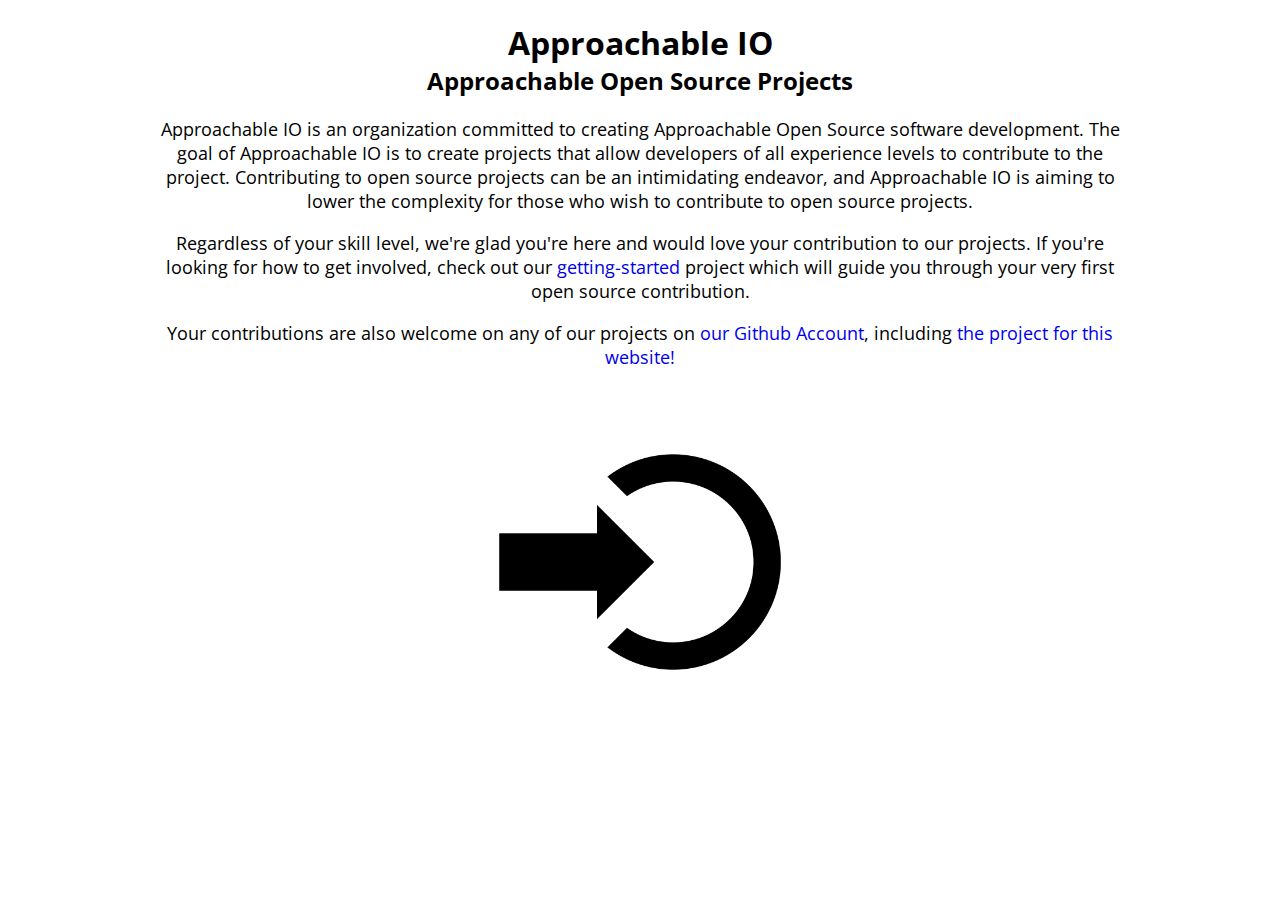
<file: index.html>
<!DOCTYPE html>
<html>
    <head>
        <meta charset="utf-8">
        <title>Approachable IO | Approachable Open Source Projects</title>
        <meta name="description" content="Creators of Approachable Open Source projects to allow anyone to start contribute to open source software, regardless of technical skill level.">
        <meta name="viewport" content="width=device-width, initial-scale=1">
        <link rel="stylesheet" href="styles/styles.css">
        <link rel="shortcut icon" type="image/png" href="images/approachable-open-source-logo.png"/>
        <link rel="alternate" href="https://approachable.io" hreflang="en-us" />
        <link href="https://fonts.googleapis.com/css?family=Open+Sans" rel="stylesheet">
    </head>
    <body>
        
        <!-- Hidden Skip Link -->
        <div id="skiptocontent">
            <a href="#maincontent">Skip to Main Content</a>
        </div>
        
        <!-- Main Content -->
        <main role="main">
            <div id="maincontent" class="text-container">
                <h1>Approachable IO </h1>
                <h2>Approachable Open Source Projects</h2>

                <p>Approachable IO is an organization committed to creating Approachable Open Source software development. The goal of Approachable IO is to create projects that allow developers of all experience levels to contribute to the project. Contributing to open source projects can be an intimidating endeavor, and Approachable IO is aiming to lower the complexity for those who wish to contribute to open source projects.</p>
                <p>Regardless of your skill level, we're glad you're here and would love your contribution to our projects. If you're looking for how to get involved, check out our <a href="https://github.com/approachable-io/getting-started" target="_blank">getting-started</a> project which will guide you through your very first open source contribution.</p>
                <p>Your contributions are also welcome on any of our projects on <a href="https://github.com/approachable-io" target="_blank">our Github Account</a>, including <a href="https://github.com/approachable-io/approachable-io" target="_blank">the project for this website!</a></p>
            </div>
            <img src="images/approachable-open-source-logo.png" alt="Approachable Open Source Logo" />
        </main>
    </body>
</html>
</file>
<file: styles/styles.css>
body {
    font-family: 'Open Sans', sans-serif;
}


.text-container {
    box-sizing: border-box;
    width: 90%;
    max-width: 980px;
    margin: 5px auto 0;
    text-align: center;
}

h1 {
    margin-bottom: 0px;
}

h2 {
    margin-top: 0px;
}

p {
    font-size: 18px;
}

img {
    display: block;
    width: 100%;
    max-width: 350px;
    margin: 0 auto;
    text-align: center;
}

a {
    text-decoration: none;
}
    
#skiptocontent a {
    padding: 6px;
    position: absolute;
    top: -40px;
    left: 10px;
    color: white;
    border-right: 1px solid white;
    border-bottom: 1px solid white;
    border-bottom-right-radius: 8px;
    border-bottom-left-radius: 8px;
    background: transparent;
      -webkit-transition: top 1s ease-out, background 1s linear;
    transition: top 1s ease-out, background 1s linear;
    z-index: 100;
}

#skiptocontent a:focus {
    position: absolute;
    left: 10px;
    top: 0px;
    background: #BF1722;
    outline: 0;
      -webkit-transition: top .1s ease-in, background .5s linear;
    transition: top .1s ease-in, background .5s linear;
}
</file>
